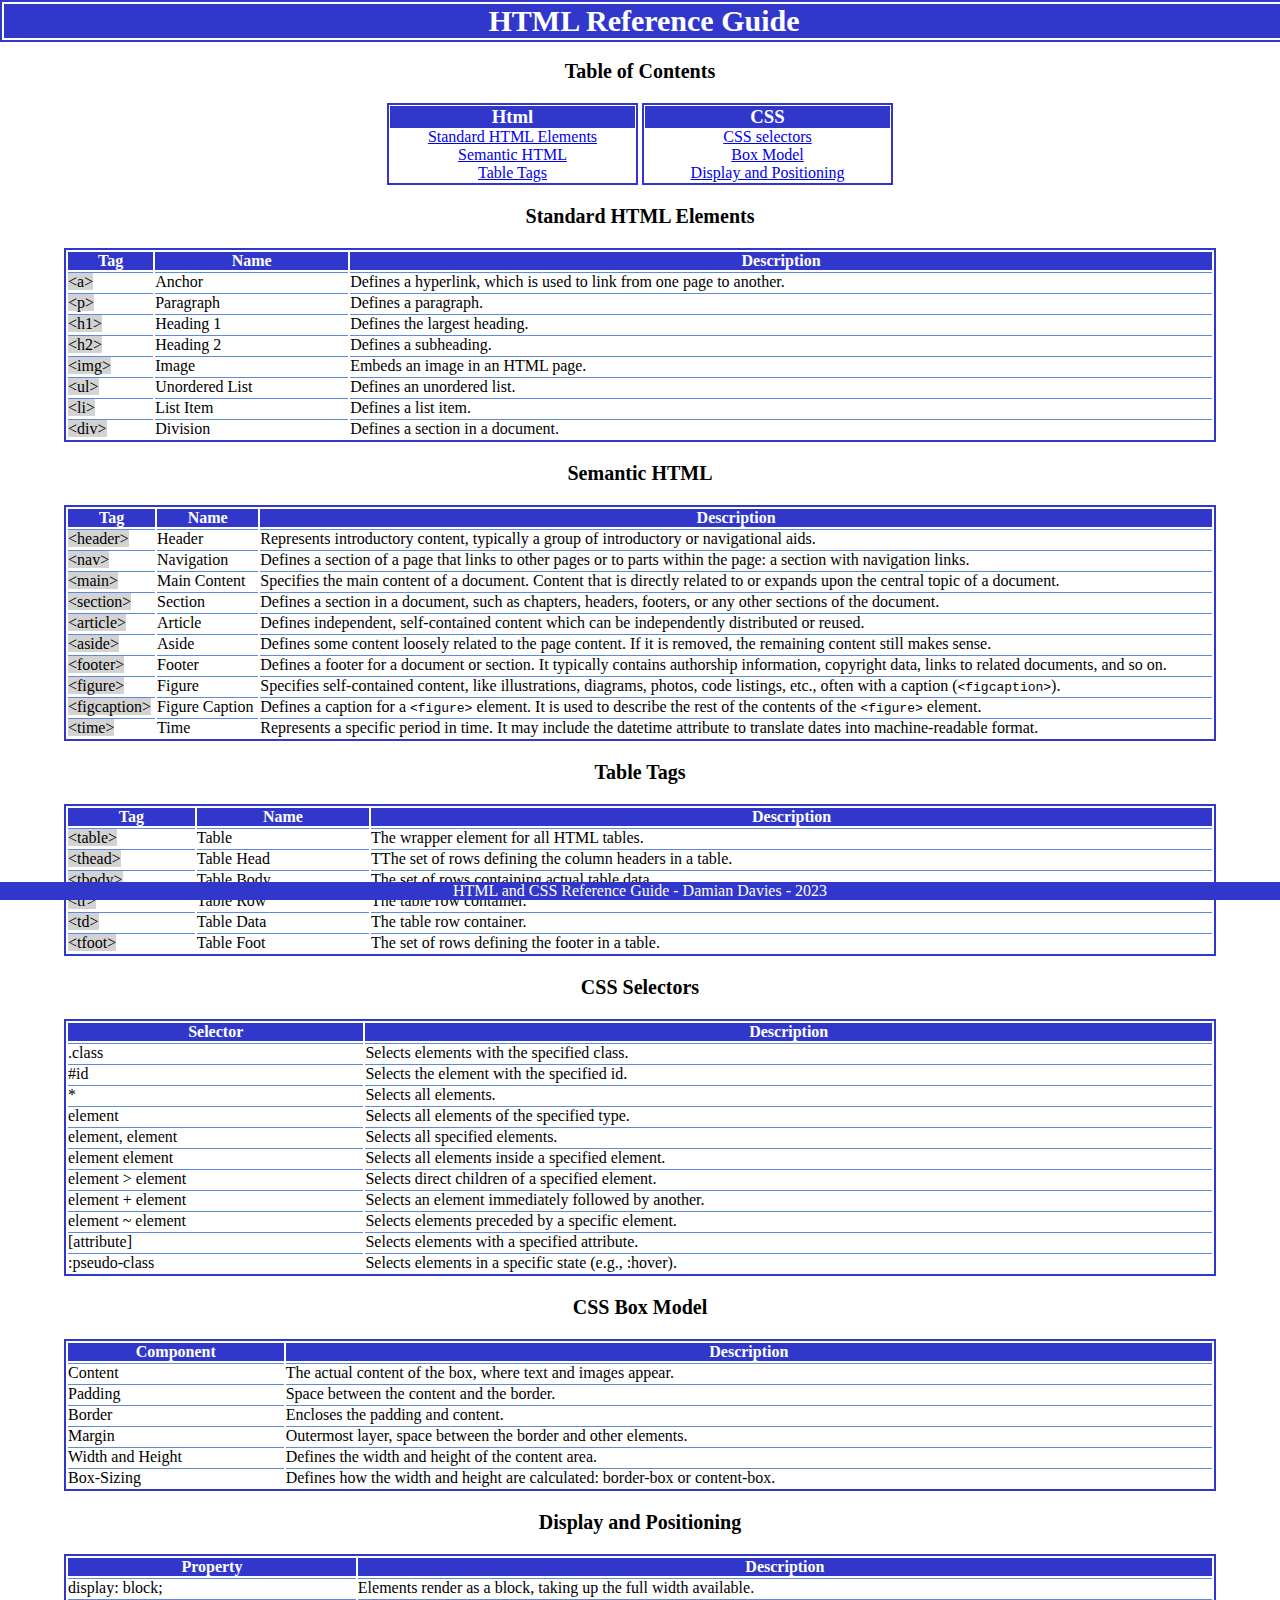
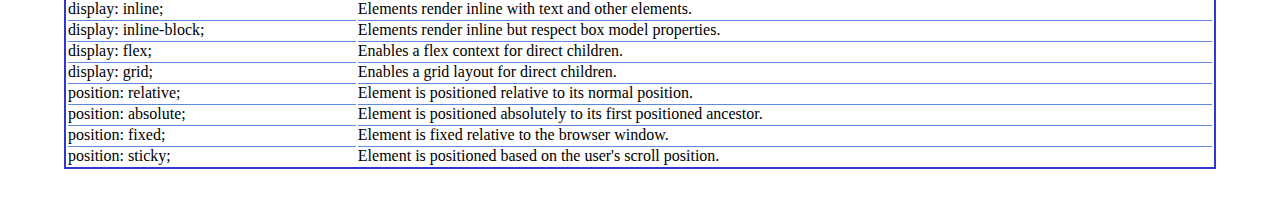
<file: index.html>
<!DOCTYPE html>
<html>

<head>
    <link rel="stylesheet" href="styles.css">
</head>

<body>

    <!--Main Heading-->
    <header>
        <h1>HTML Reference Guide</h1>
    </header>

    <!--Table of Contents-->
    <div class="toc">
        <h2>Table of Contents</h2>
        <section class="html-topics">
            <h3>Html</h3>
            <ul>
                <li><a href="#standard">Standard HTML Elements</a></li>
                <li><a href="#semantic">Semantic HTML</a></li>
                <li><a href="#table">Table Tags</a></li>
            </ul>
        </section>
        <section class="css-topics">
            <h3>CSS</h3>
            <ul>
                <li><a href="#css-selectors">CSS selectors</a></li>
                <li><a href="#css-box-model">Box Model</a></li>
                <li><a href="#css-display-positioning">Display and Positioning</a></li>
            </ul>
        </section>
    </div>

    <!--Standard HTML Elements-->

    <section id="standard">
        <h2>Standard HTML Elements</h2>
        <table>
            <thead>
                <tr>
                    <th>Tag</th>
                    <th>Name</th>
                    <th>Description</th>
                </tr>
            </thead>
            <tbody>
                <tr>
                    <td><span class="code">&lt;a&gt;</span></td>
                    <td>Anchor</td>
                    <td>Defines a hyperlink, which is used to link from one page to another.</td>
                </tr>
                <tr>
                    <td><span class="code">&lt;p&gt;</span></td>
                    <td>Paragraph</td>
                    <td>Defines a paragraph.</td>
                </tr>
                <tr>
                    <td><span class="code">&lt;h1&gt;</span></td>
                    <td>Heading 1</td>
                    <td>Defines the largest heading.</td>
                </tr>
                <tr>
                    <td><span class="code">&lt;h2&gt;</span></td>
                    <td>Heading 2</td>
                    <td>Defines a subheading.</td>
                </tr>
                <tr>
                    <td><span class="code">&lt;img&gt;</span></td>
                    <td>Image</td>
                    <td>Embeds an image in an HTML page.</td>
                </tr>
                <tr>
                    <td><span class="code">&lt;ul&gt;</span></td>
                    <td>Unordered List</td>
                    <td>Defines an unordered list.</td>
                </tr>
                <tr>
                    <td><span class="code">&lt;li&gt;</span></td>
                    <td>List Item</td>
                    <td>Defines a list item.</td>
                </tr>
                <tr>
                    <td><span class="code">&lt;div&gt;</span></td>
                    <td>Division</td>
                    <td>Defines a section in a document.</td>
                </tr>
            </tbody>
        </table>
    </section>   
    
    <!--Semantic HTML-->

    <section id="semantic">
        <h2>Semantic HTML</h2>
        <tbody>
            <table>
                <thead>
                    <tr>
                        <th>Tag</th>
                        <th>Name</th>
                        <th>Description</th>
                    </tr>
                </thead>
                <tbody>
                    <tr>
                        <td><span class="code">&lt;header&gt;</span></td>
                        <td>Header</td>
                        <td>Represents introductory content, typically a group of introductory or navigational aids.
                        </td>
                    </tr>
                    <tr>
                        <td><span class="code">&lt;nav&gt;</span></td>
                        <td>Navigation</td>
                        <td>Defines a section of a page that links to other pages or to parts within the page: a section
                            with navigation links.</td>
                    </tr>
                    <tr>
                        <td><span class="code">&lt;main&gt;</span></td>
                        <td>Main Content</td>
                        <td>Specifies the main content of a document. Content that is directly related to or expands
                            upon the central topic of a document.</td>
                    </tr>
                    <tr>
                        <td><span class="code">&lt;section&gt;</span></td>
                        <td>Section</td>
                        <td>Defines a section in a document, such as chapters, headers, footers, or any other sections
                            of the document.</td>
                    </tr>
                    <tr>
                        <td><span class="code">&lt;article&gt;</span></td>
                        <td>Article</td>
                        <td>Defines independent, self-contained content which can be independently distributed or
                            reused.</td>
                    </tr>
                    <tr>
                        <td><span class="code">&lt;aside&gt;</span></td>
                        <td>Aside</td>
                        <td>Defines some content loosely related to the page content. If it is removed, the remaining
                            content still makes sense.</td>
                    </tr>
                    <tr>
                        <td><span class="code">&lt;footer&gt;</span></td>
                        <td>Footer</td>
                        <td>Defines a footer for a document or section. It typically contains authorship information,
                            copyright data, links to related documents, and so on.</td>
                    </tr>
                    <tr>
                        <td><span class="code">&lt;figure&gt;</span></td>
                        <td>Figure</td>
                        <td>Specifies self-contained content, like illustrations, diagrams, photos, code listings, etc.,
                            often with a caption (<code>&lt;figcaption&gt;</code>).</td>
                    </tr>
                    <tr>
                        <td><span class="code">&lt;figcaption&gt;</span></td>
                        <td>Figure Caption</td>
                        <td>Defines a caption for a <code>&lt;figure&gt;</code> element. It is used to describe the rest
                            of the contents of the <code>&lt;figure&gt;</code> element.</td>
                    </tr>
                    <tr>
                        <td><span class="code">&lt;time&gt;</span></td>
                        <td>Time</td>
                        <td>Represents a specific period in time. It may include the datetime attribute to translate
                            dates into machine-readable format.</td>
                    </tr>
                </tbody>
            </table>
    </section>

    <!-- Table Tags-->

    <section id="table">
        <h2>Table Tags</h2>
        <table>
            <thead>
                <tr>
                    <th>Tag</th>
                    <th>Name</th>
                    <th>Description</th>
                </tr>
            </thead>
            <tbody>
                <tr>
                    <td>
                        <span class="code">&lt;table&gt;</span>
                    </td>
                    <td>Table</td>
                    <td>The wrapper element for all HTML tables.</td>
                </tr>
                <tr>
                    <td>
                        <span class="code">&lt;thead&gt;</span>
                    </td>
                    <td>Table Head</td>
                    <td>TThe set of rows defining the column headers in a table.</td>
                </tr>
                <tr>
                    <td><span class="code">&lt;tbody&gt;</span></td>
                    <td>Table Body</td>
                    <td>The set of rows containing actual table data.</td>
                </tr>
                <tr>
                    <td><span class="code">&lt;tr&gt;</span></td>
                    <td>Table Row</td>
                    <td>The table row container.</td>
                </tr>
                <tr>
                    <td><span class="code">&lt;td&gt;</span></td>
                    <td>Table Data</td>
                    <td>The table row container.</td>
                </tr>
                <tr>
                    <td><span class="code">&lt;tfoot&gt;</span></td>
                    <td>Table Foot</td>
                    <td>The set of rows defining the footer in a table.</td>
                </tr>
            </tbody>
        </table>
    </section>

    <!-- CSS Selectors Table-->

    <section id="css-selectors">
        <h2>CSS Selectors</h2>
        <table>
            <thead>
                <tr>
                    <th>Selector</th>
                    <th>Description</th>
                </tr>
            </thead>
            <tbody>
                <tr>
                    <td>.class</td>
                    <td>Selects elements with the specified class.</td>
                </tr>
                <tr>
                    <td>#id</td>
                    <td>Selects the element with the specified id.</td>
                </tr>
                <tr>
                    <td>*</td>
                    <td>Selects all elements.</td>
                </tr>
                <tr>
                    <td>element</td>
                    <td>Selects all elements of the specified type.</td>
                </tr>
                <tr>
                    <td>element, element</td>
                    <td>Selects all specified elements.</td>
                </tr>
                <tr>
                    <td>element element</td>
                    <td>Selects all elements inside a specified element.</td>
                </tr>
                <tr>
                    <td>element > element</td>
                    <td>Selects direct children of a specified element.</td>
                </tr>
                <tr>
                    <td>element + element</td>
                    <td>Selects an element immediately followed by another.</td>
                </tr>
                <tr>
                    <td>element ~ element</td>
                    <td>Selects elements preceded by a specific element.</td>
                </tr>
                <tr>
                    <td>[attribute]</td>
                    <td>Selects elements with a specified attribute.</td>
                </tr>
                <tr>
                    <td>:pseudo-class</td>
                    <td>Selects elements in a specific state (e.g., :hover).</td>
                </tr>
            </tbody>
        </table>
    </section>
    

    <!-- Box Model Table-->

    <section id="css-box-model">
        <h2>CSS Box Model</h2>
        <table>
            <thead>
                <tr>
                    <th>Component</th>
                    <th>Description</th>
                </tr>
            </thead>
            <tbody>
                <tr>
                    <td>Content</td>
                    <td>The actual content of the box, where text and images appear.</td>
                </tr>
                <tr>
                    <td>Padding</td>
                    <td>Space between the content and the border.</td>
                </tr>
                <tr>
                    <td>Border</td>
                    <td>Encloses the padding and content.</td>
                </tr>
                <tr>
                    <td>Margin</td>
                    <td>Outermost layer, space between the border and other elements.</td>
                </tr>
                <tr>
                    <td>Width and Height</td>
                    <td>Defines the width and height of the content area.</td>
                </tr>
                <tr>
                    <td>Box-Sizing</td>
                    <td>Defines how the width and height are calculated: border-box or content-box.</td>
                </tr>
            </tbody>
        </table>
    </section>
    

    <!-- Display and Positioning-->

    <section id="css-display-positioning">
        <h2>Display and Positioning</h2>
        <table>
            <thead>
                <tr>
                    <th>Property</th>
                    <th>Description</th>
                </tr>
            </thead>
            <tbody>
                <tr>
                    <td>display: block;</td>
                    <td>Elements render as a block, taking up the full width available.</td>
                </tr>
                <tr>
                    <td>display: inline;</td>
                    <td>Elements render inline with text and other elements.</td>
                </tr>
                <tr>
                    <td>display: inline-block;</td>
                    <td>Elements render inline but respect box model properties.</td>
                </tr>
                <tr>
                    <td>display: flex;</td>
                    <td>Enables a flex context for direct children.</td>
                </tr>
                <tr>
                    <td>display: grid;</td>
                    <td>Enables a grid layout for direct children.</td>
                </tr>
                <tr>
                    <td>position: relative;</td>
                    <td>Element is positioned relative to its normal position.</td>
                </tr>
                <tr>
                    <td>position: absolute;</td>
                    <td>Element is positioned absolutely to its first positioned ancestor.</td>
                </tr>
                <tr>
                    <td>position: fixed;</td>
                    <td>Element is fixed relative to the browser window.</td>
                </tr>
                <tr>
                    <td>position: sticky;</td>
                    <td>Element is positioned based on the user's scroll position.</td>
                </tr>
            </tbody>
        </table>
    </section>
    <section>


    </section>
    <!--footer-->

    <footer>
        <p>HTML and CSS Reference Guide - Damian Davies - 2023</p>
    </footer>
    
</body>

</html>
</file>
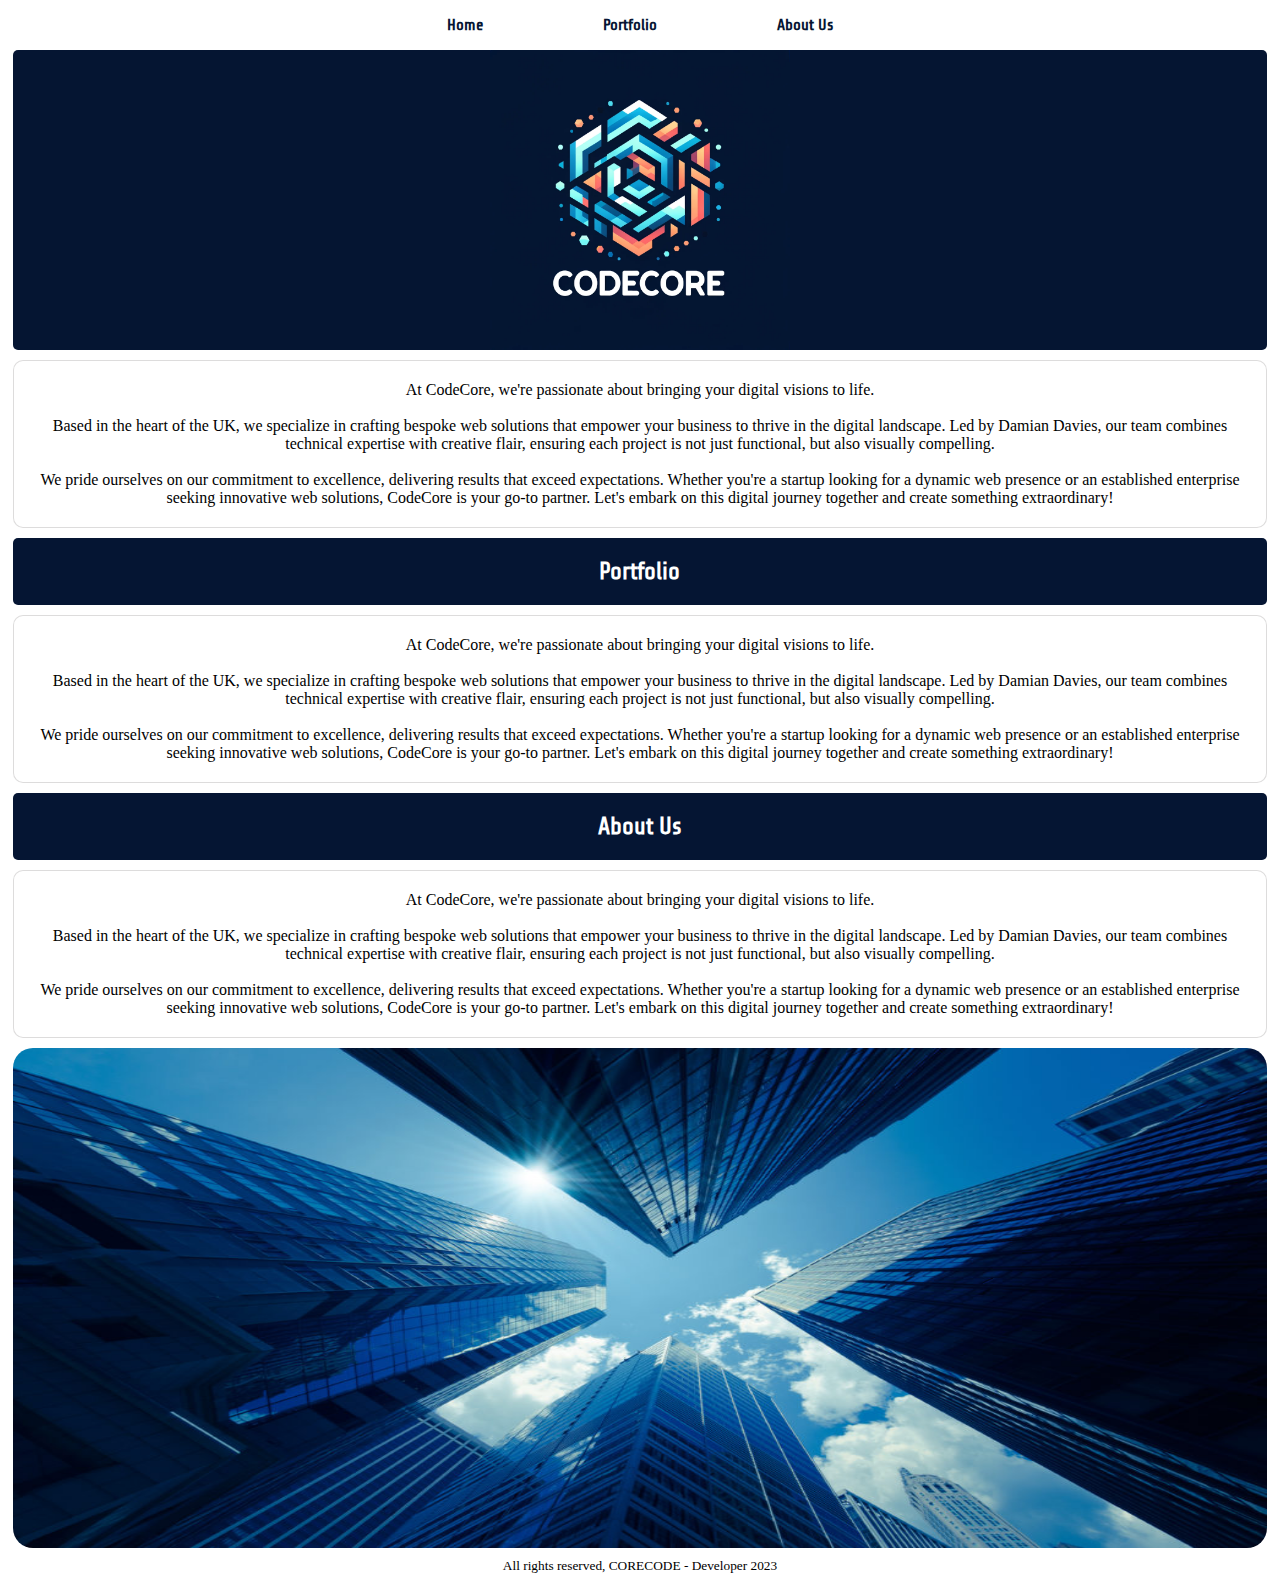
<file: code-playground/index.html>
<!DOCTYPE html>
<html lang="en">
<head>
    <meta charset="UTF-8">
    <meta name="viewport" content="width=device-width, initial-scale=1.0">
    <title>Code-Playground</title>
    <link rel="stylesheet" href="./style.css">
    <link href="https://fonts.googleapis.com/css2?family=Abril+Fatface&family=Merriweather:ital@0;1&family=Share+Tech&family=Space+Mono&family=Unbounded:wght@300&family=Work+Sans:wght@400;500;800&display=swap" rel="stylesheet">
</head>
<body>

    <!--fixed header bar-->

    <nav class="nav-fixed">
        <a  href="index.html">Home</h1></a>
        <a  href="index.html">Portfolio</h1></a>
        <a  href="index.html">About Us</h1></a>
    </nav>

    <!--banner image and button-->

    <div class="banner"></div>

    <!--content-->

    <div class="content-container">
        <p>At CodeCore, we're passionate about bringing your digital visions to life.<br><br>Based in the heart of the UK, we specialize in crafting bespoke web solutions that empower your business to thrive in the digital landscape.
            Led by Damian Davies, our team combines technical expertise with creative flair, ensuring each project is not just functional, but also visually compelling.<br><br>We pride ourselves on our commitment to excellence, delivering results that exceed expectations.
            Whether you're a startup looking for a dynamic web presence or an established enterprise seeking innovative web solutions, CodeCore is your go-to partner. Let's embark on this digital journey together and create something extraordinary!</p>
    </div>
    <div class="content-container">
        <h2 class="h2-blue">Portfolio</h2>
        <p class="blue">At CodeCore, we're passionate about bringing your digital visions to life.<br><br>Based in the heart of the UK, we specialize in crafting bespoke web solutions that empower your business to thrive in the digital landscape.
            Led by Damian Davies, our team combines technical expertise with creative flair, ensuring each project is not just functional, but also visually compelling.<br><br>We pride ourselves on our commitment to excellence, delivering results that exceed expectations.
            Whether you're a startup looking for a dynamic web presence or an established enterprise seeking innovative web solutions, CodeCore is your go-to partner. Let's embark on this digital journey together and create something extraordinary!</p>
    </div>
    <div class="content-container">
        <h2 class="h2-blue">About Us</h2>
        <p>At CodeCore, we're passionate about bringing your digital visions to life.<br><br>Based in the heart of the UK, we specialize in crafting bespoke web solutions that empower your business to thrive in the digital landscape.
            Led by Damian Davies, our team combines technical expertise with creative flair, ensuring each project is not just functional, but also visually compelling.<br><br>We pride ourselves on our commitment to excellence, delivering results that exceed expectations.
            Whether you're a startup looking for a dynamic web presence or an established enterprise seeking innovative web solutions, CodeCore is your go-to partner. Let's embark on this digital journey together and create something extraordinary!</p>
        <img class="city" src="city.jpeg" alt="Office Blocks">
    </div>
    <footer>
        <small>All rights reserved, CORECODE - Developer 2023</small>
    </footer>
</body>
</html>
</file>
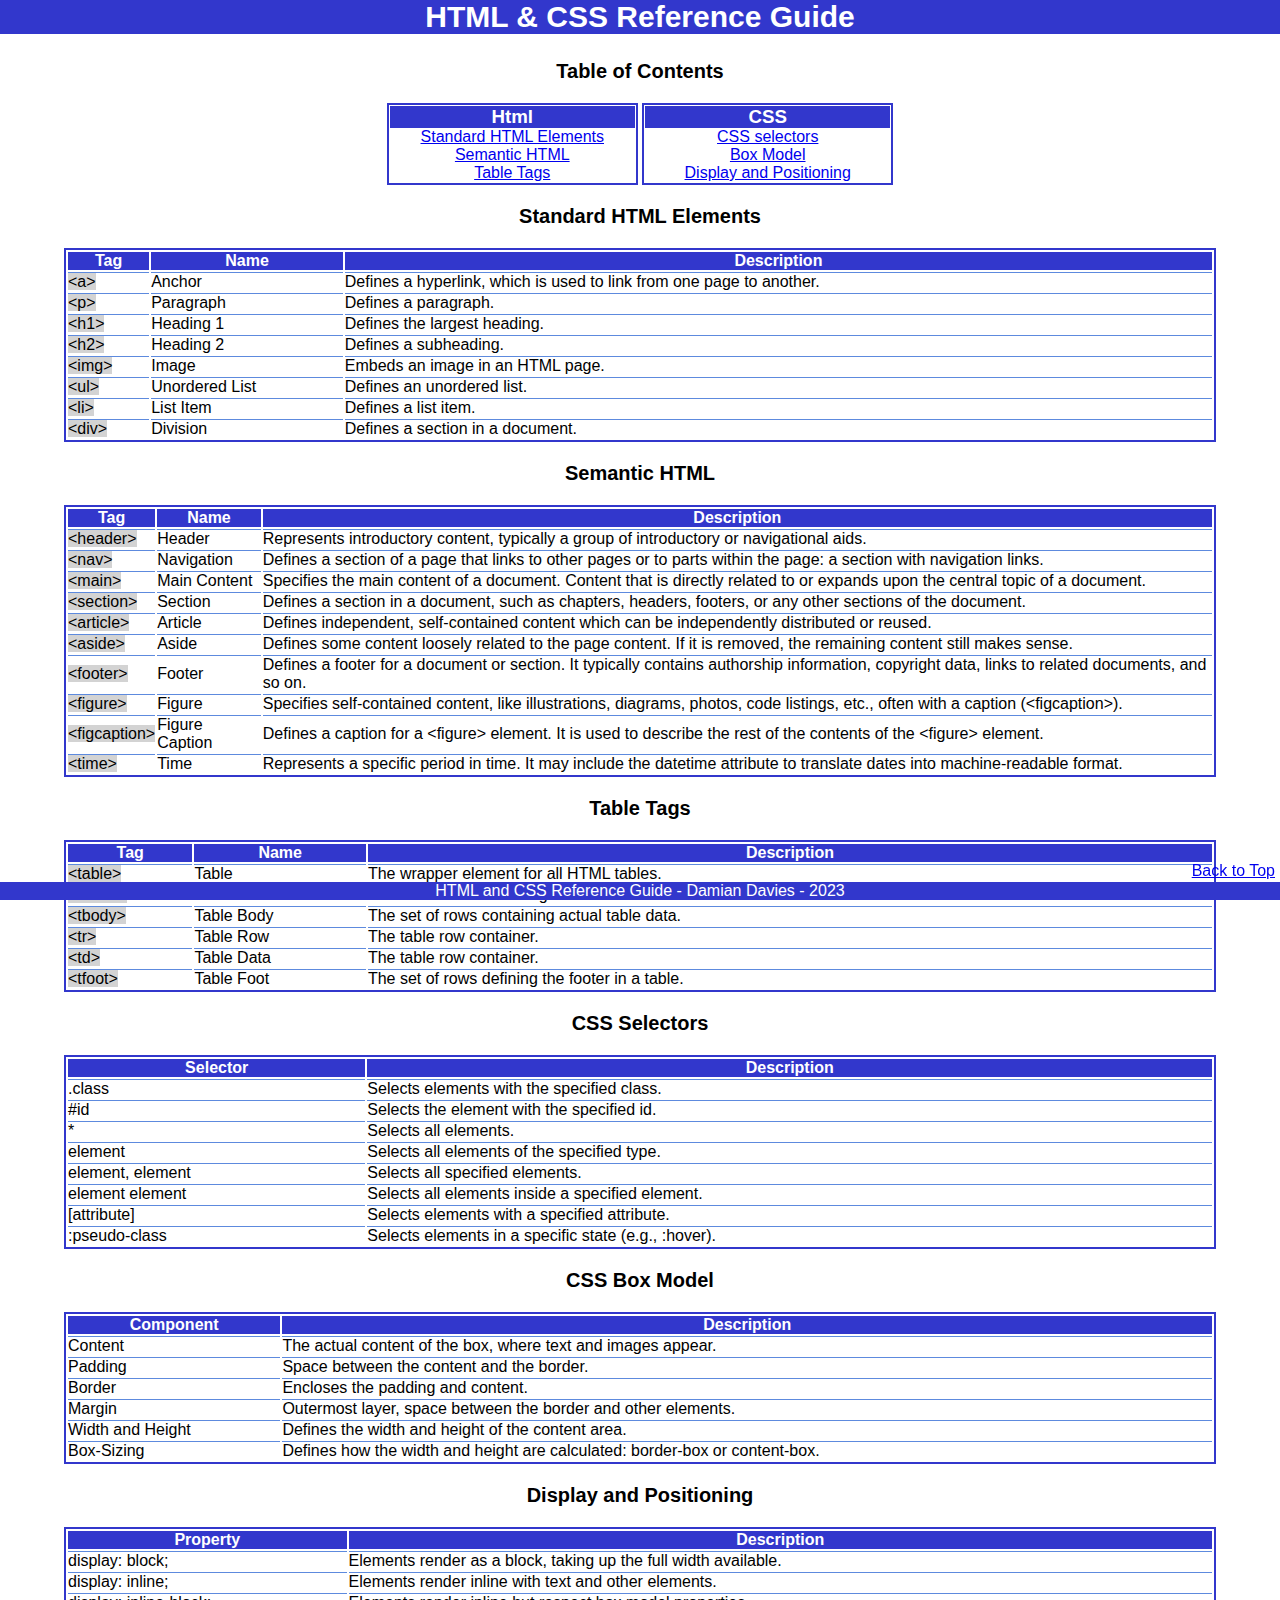
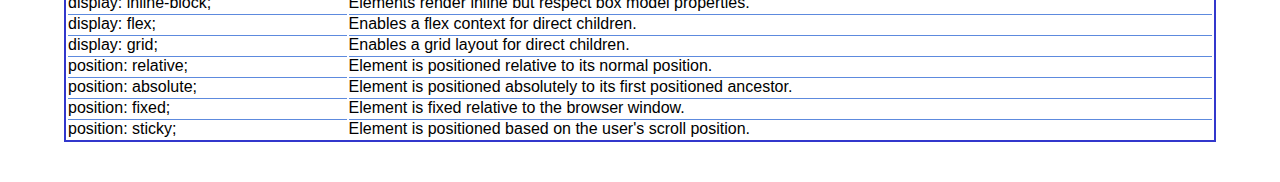
<file: Reference/index.html>
<!DOCTYPE html>
<html>

<head>
    <title>HTML & CSS Reference Guide</title>
    <link rel="stylesheet" href="styles.css">
</head>

<body>

    <!--Main Heading-->
    <header>
        <h1>HTML & CSS Reference Guide</h1>
    </header>

    <!--Table of Contents-->
    <div class="toc" id="top">
        <h2>Table of Contents</h2>
        <div class="html-topics">
            <h3>Html</h3>
            <ul>
                <li><a href="#standard">Standard HTML Elements</a></li>
                <li><a href="#semantic">Semantic HTML</a></li>
                <li><a href="#table">Table Tags</a></li>
            </ul>
        </div>
        <section class="css-topics">
            <h3>CSS</h3>
            <ul>
                <li><a href="#css-selectors">CSS selectors</a></li>
                <li><a href="#css-box-model">Box Model</a></li>
                <li><a href="#css-display-positioning">Display and Positioning</a></li>
            </ul>
        </div>
    </div>

    <!--Standard HTML Elements-->

    <section id="standard">
        <h2>Standard HTML Elements</h2>
        <table>
            <thead>
                <tr>
                    <th>Tag</th>
                    <th>Name</th>
                    <th>Description</th>
                </tr>
            </thead>
            <tbody>
                <tr>
                    <td><span class="code">&lt;a&gt;</span></td>
                    <td>Anchor</td>
                    <td>Defines a hyperlink, which is used to link from one page to another.</td>
                </tr>
                <tr>
                    <td><span class="code">&lt;p&gt;</span></td>
                    <td>Paragraph</td>
                    <td>Defines a paragraph.</td>
                </tr>
                <tr>
                    <td><span class="code">&lt;h1&gt;</span></td>
                    <td>Heading 1</td>
                    <td>Defines the largest heading.</td>
                </tr>
                <tr>
                    <td><span class="code">&lt;h2&gt;</span></td>
                    <td>Heading 2</td>
                    <td>Defines a subheading.</td>
                </tr>
                <tr>
                    <td><span class="code">&lt;img&gt;</span></td>
                    <td>Image</td>
                    <td>Embeds an image in an HTML page.</td>
                </tr>
                <tr>
                    <td><span class="code">&lt;ul&gt;</span></td>
                    <td>Unordered List</td>
                    <td>Defines an unordered list.</td>
                </tr>
                <tr>
                    <td><span class="code">&lt;li&gt;</span></td>
                    <td>List Item</td>
                    <td>Defines a list item.</td>
                </tr>
                <tr>
                    <td><span class="code">&lt;div&gt;</span></td>
                    <td>Division</td>
                    <td>Defines a section in a document.</td>
                </tr>
            </tbody>
        </table>
    </section>   
    
    <!--Semantic HTML-->

    <section id="semantic">
        <h2>Semantic HTML</h2>
        <tbody>
            <table>
                <thead>
                    <tr>
                        <th>Tag</th>
                        <th>Name</th>
                        <th>Description</th>
                    </tr>
                </thead>
                <tbody>
                    <tr>
                        <td><span class="code">&lt;header&gt;</span></td>
                        <td>Header</td>
                        <td>Represents introductory content, typically a group of introductory or navigational aids.
                        </td>
                    </tr>
                    <tr>
                        <td><span class="code">&lt;nav&gt;</span></td>
                        <td>Navigation</td>
                        <td>Defines a section of a page that links to other pages or to parts within the page: a section
                            with navigation links.</td>
                    </tr>
                    <tr>
                        <td><span class="code">&lt;main&gt;</span></td>
                        <td>Main Content</td>
                        <td>Specifies the main content of a document. Content that is directly related to or expands
                            upon the central topic of a document.</td>
                    </tr>
                    <tr>
                        <td><span class="code">&lt;section&gt;</span></td>
                        <td>Section</td>
                        <td>Defines a section in a document, such as chapters, headers, footers, or any other sections
                            of the document.</td>
                    </tr>
                    <tr>
                        <td><span class="code">&lt;article&gt;</span></td>
                        <td>Article</td>
                        <td>Defines independent, self-contained content which can be independently distributed or
                            reused.</td>
                    </tr>
                    <tr>
                        <td><span class="code">&lt;aside&gt;</span></td>
                        <td>Aside</td>
                        <td>Defines some content loosely related to the page content. If it is removed, the remaining
                            content still makes sense.</td>
                    </tr>
                    <tr>
                        <td><span class="code">&lt;footer&gt;</span></td>
                        <td>Footer</td>
                        <td>Defines a footer for a document or section. It typically contains authorship information,
                            copyright data, links to related documents, and so on.</td>
                    </tr>
                    <tr>
                        <td><span class="code">&lt;figure&gt;</span></td>
                        <td>Figure</td>
                        <td>Specifies self-contained content, like illustrations, diagrams, photos, code listings, etc.,
                            often with a caption (<code>&lt;figcaption&gt;</code>).</td>
                    </tr>
                    <tr>
                        <td><span class="code">&lt;figcaption&gt;</span></td>
                        <td>Figure Caption</td>
                        <td>Defines a caption for a <code>&lt;figure&gt;</code> element. It is used to describe the rest
                            of the contents of the <code>&lt;figure&gt;</code> element.</td>
                    </tr>
                    <tr>
                        <td><span class="code">&lt;time&gt;</span></td>
                        <td>Time</td>
                        <td>Represents a specific period in time. It may include the datetime attribute to translate
                            dates into machine-readable format.</td>
                    </tr>
                </tbody>
            </table>
    </section>

    <!-- Table Tags-->

    <section id="table">
        <h2>Table Tags</h2>
        <table>
            <thead>
                <tr>
                    <th>Tag</th>
                    <th>Name</th>
                    <th>Description</th>
                </tr>
            </thead>
            <tbody>
                <tr>
                    <td>
                        <span class="code">&lt;table&gt;</span>
                    </td>
                    <td>Table</td>
                    <td>The wrapper element for all HTML tables.</td>
                </tr>
                <tr>
                    <td>
                        <span class="code">&lt;thead&gt;</span>
                    </td>
                    <td>Table Head</td>
                    <td>TThe set of rows defining the column headers in a table.</td>
                </tr>
                <tr>
                    <td><span class="code">&lt;tbody&gt;</span></td>
                    <td>Table Body</td>
                    <td>The set of rows containing actual table data.</td>
                </tr>
                <tr>
                    <td><span class="code">&lt;tr&gt;</span></td>
                    <td>Table Row</td>
                    <td>The table row container.</td>
                </tr>
                <tr>
                    <td><span class="code">&lt;td&gt;</span></td>
                    <td>Table Data</td>
                    <td>The table row container.</td>
                </tr>
                <tr>
                    <td><span class="code">&lt;tfoot&gt;</span></td>
                    <td>Table Foot</td>
                    <td>The set of rows defining the footer in a table.</td>
                </tr>
            </tbody>
        </table>
    </section>

    <!-- CSS Selectors Table-->

    <section id="css-selectors">
        <h2>CSS Selectors</h2>
        <table>
            <thead>
                <tr>
                    <th>Selector</th>
                    <th>Description</th>
                </tr>
            </thead>
            <tbody>
                <tr>
                    <td>.class</td>
                    <td>Selects elements with the specified class.</td>
                </tr>
                <tr>
                    <td>#id</td>
                    <td>Selects the element with the specified id.</td>
                </tr>
                <tr>
                    <td>*</td>
                    <td>Selects all elements.</td>
                </tr>
                <tr>
                    <td>element</td>
                    <td>Selects all elements of the specified type.</td>
                </tr>
                <tr>
                    <td>element, element</td>
                    <td>Selects all specified elements.</td>
                </tr>
                <tr>
                    <td>element element</td>
                    <td>Selects all elements inside a specified element.</td>
                </tr>
                <tr>
                    <td>[attribute]</td>
                    <td>Selects elements with a specified attribute.</td>
                </tr>
                <tr>
                    <td>:pseudo-class</td>
                    <td>Selects elements in a specific state (e.g., :hover).</td>
                </tr>
            </tbody>
        </table>
    </section>
    

    <!-- Box Model Table-->

    <section id="css-box-model">
        <h2>CSS Box Model</h2>
        <table>
            <thead>
                <tr>
                    <th>Component</th>
                    <th>Description</th>
                </tr>
            </thead>
            <tbody>
                <tr>
                    <td>Content</td>
                    <td>The actual content of the box, where text and images appear.</td>
                </tr>
                <tr>
                    <td>Padding</td>
                    <td>Space between the content and the border.</td>
                </tr>
                <tr>
                    <td>Border</td>
                    <td>Encloses the padding and content.</td>
                </tr>
                <tr>
                    <td>Margin</td>
                    <td>Outermost layer, space between the border and other elements.</td>
                </tr>
                <tr>
                    <td>Width and Height</td>
                    <td>Defines the width and height of the content area.</td>
                </tr>
                <tr>
                    <td>Box-Sizing</td>
                    <td>Defines how the width and height are calculated: border-box or content-box.</td>
                </tr>
            </tbody>
        </table>
    </section>
    

    <!-- Display and Positioning-->

    <section id="css-display-positioning">
        <h2>Display and Positioning</h2>
        <table>
            <thead>
                <tr>
                    <th>Property</th>
                    <th>Description</th>
                </tr>
            </thead>
            <tbody>
                <tr>
                    <td>display: block;</td>
                    <td>Elements render as a block, taking up the full width available.</td>
                </tr>
                <tr>
                    <td>display: inline;</td>
                    <td>Elements render inline with text and other elements.</td>
                </tr>
                <tr>
                    <td>display: inline-block;</td>
                    <td>Elements render inline but respect box model properties.</td>
                </tr>
                <tr>
                    <td>display: flex;</td>
                    <td>Enables a flex context for direct children.</td>
                </tr>
                <tr>
                    <td>display: grid;</td>
                    <td>Enables a grid layout for direct children.</td>
                </tr>
                <tr>
                    <td>position: relative;</td>
                    <td>Element is positioned relative to its normal position.</td>
                </tr>
                <tr>
                    <td>position: absolute;</td>
                    <td>Element is positioned absolutely to its first positioned ancestor.</td>
                </tr>
                <tr>
                    <td>position: fixed;</td>
                    <td>Element is fixed relative to the browser window.</td>
                </tr>
                <tr>
                    <td>position: sticky;</td>
                    <td>Element is positioned based on the user's scroll position.</td>
                </tr>
            </tbody>
        </table>
    </section>
    <section>


    </section>

    <div class="back-to-top">
        <a href="#top">Back to Top</a>
    </div>

    <!--footer-->

    <footer>
        <p>HTML and CSS Reference Guide - Damian Davies - 2023</p>
    </footer>
    
</body>

</html>
</file>
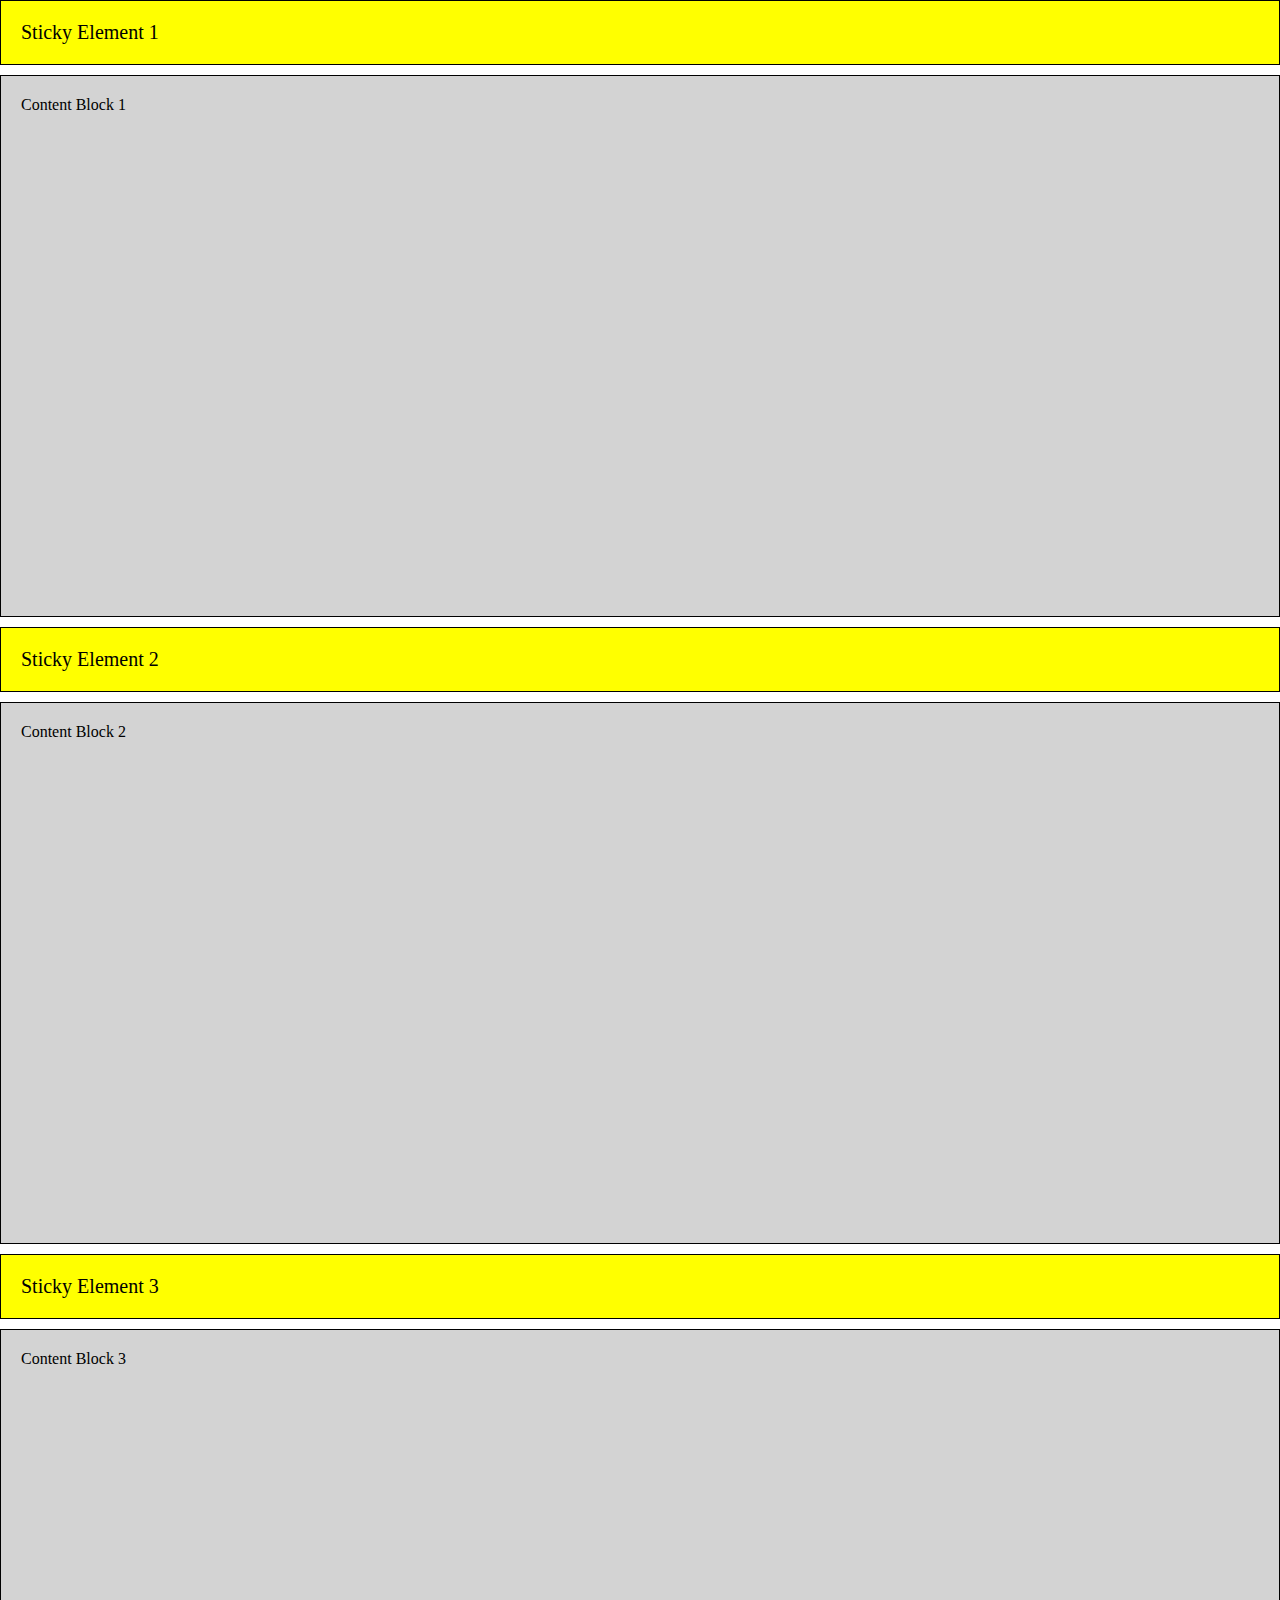
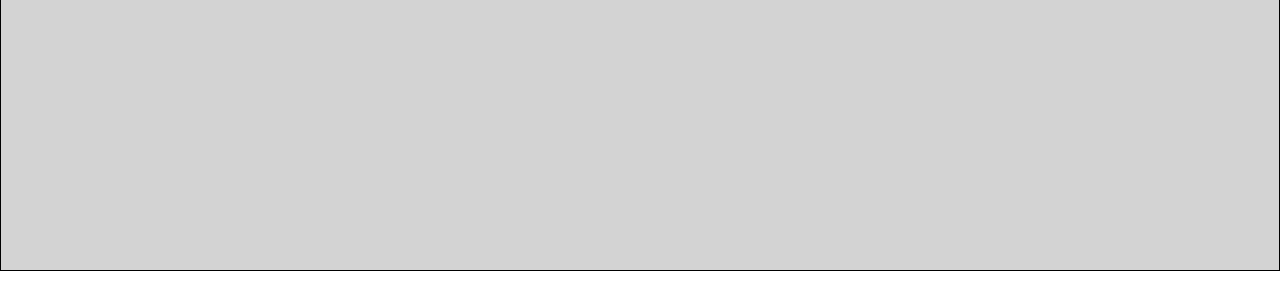
<file: Sticky Example/index.html>
<!DOCTYPE html>
<html>
<head>
    <link rel="stylesheet" type="text/css" href="styles.css">
</head>
<body>
    <div class="container">
        <div class="sticky-element">Sticky Element 1</div>
        <div class="content">Content Block 1</div>
        <div class="sticky-element">Sticky Element 2</div>
        <div class="content">Content Block 2</div>
        <div class="sticky-element">Sticky Element 3</div>
        <div class="content">Content Block 3</div>
    </div>
</body>
</html>
</file>
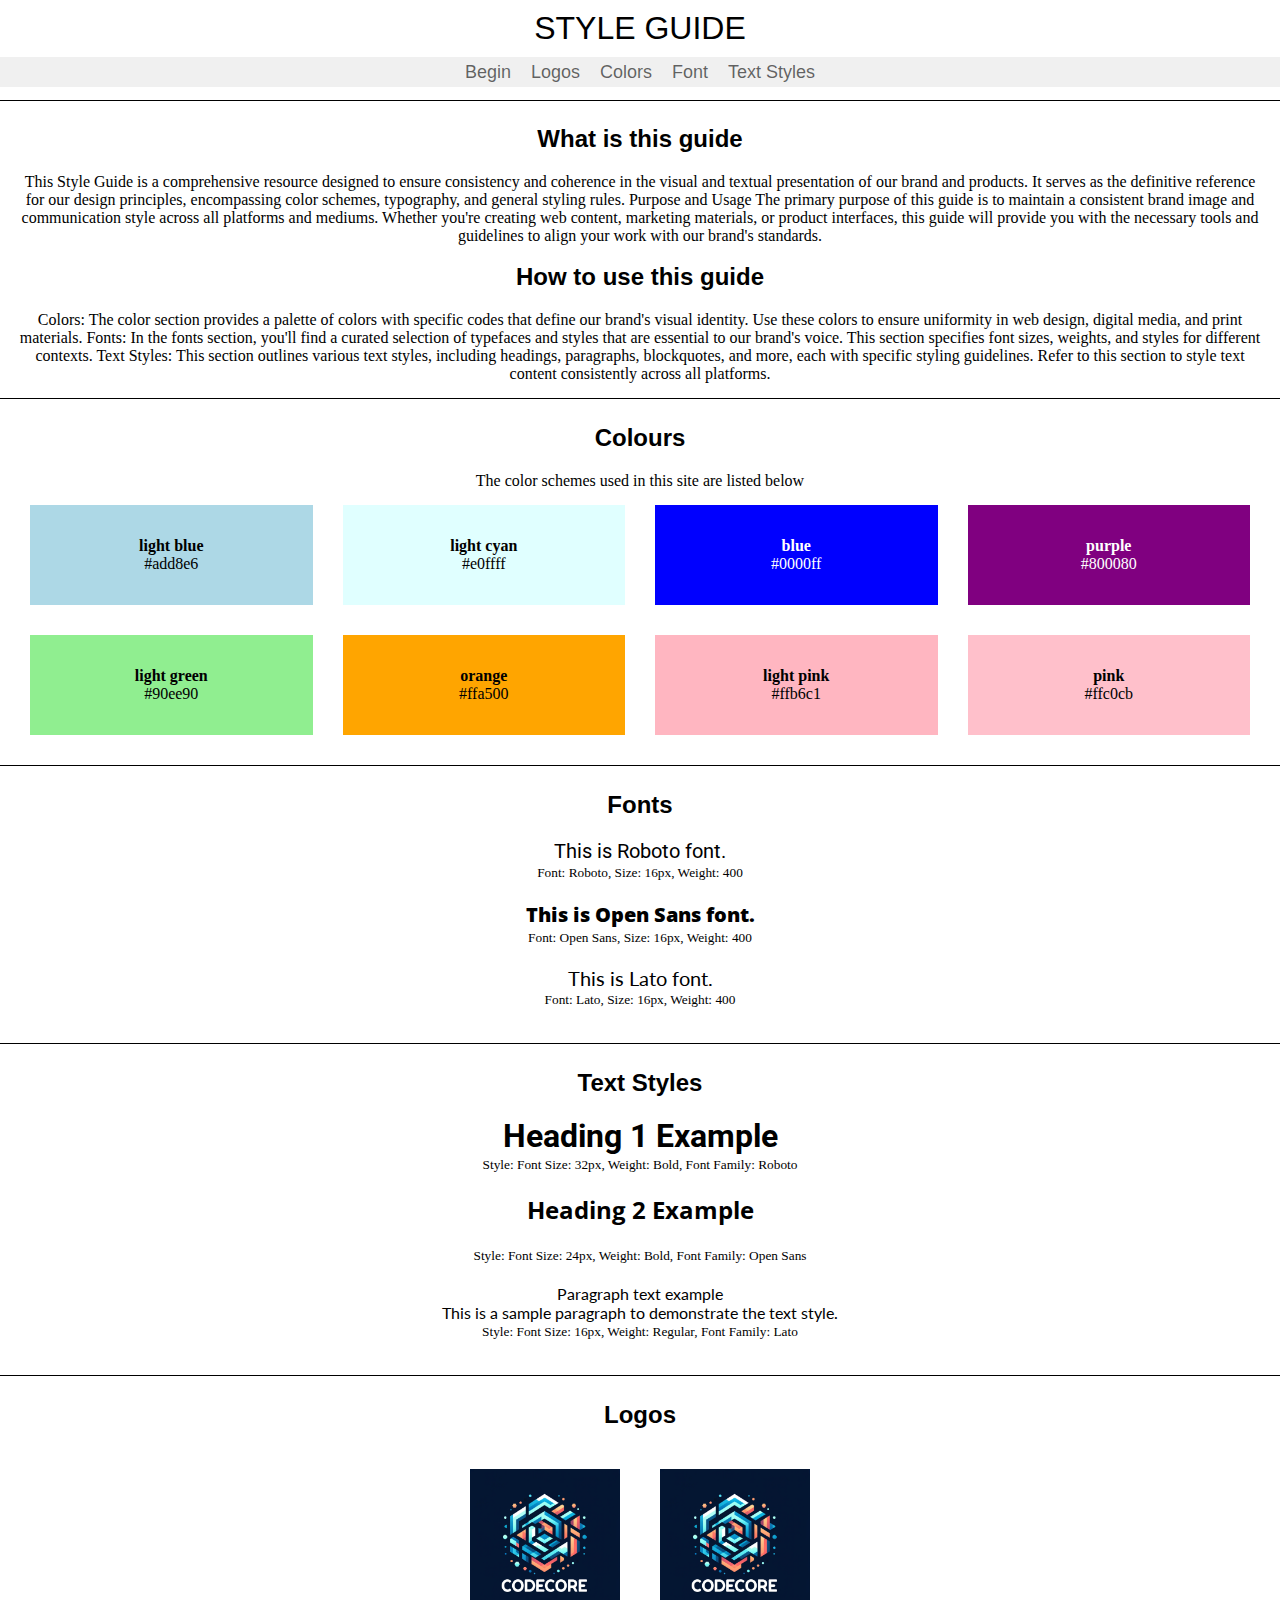
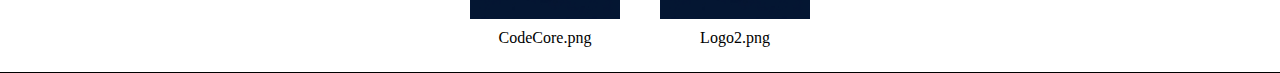
<file: Web-design-system/index.html>
<!DOCTYPE html>
<html lang="en">
    <head>
        <meta charset="UTF-8">
        <meta name="viewport" content="width=device-width, initial-scale=1.0">
        <title>Style Guide</title>
        <link href="style.css" rel="stylesheet">
        <link href="https://fonts.googleapis.com/css2?family=Roboto:wght@400;700&family=Open+Sans:wght@400;700&family=Lato:wght@400;700&display=swap" rel="stylesheet">
    </head>
    <body>

        <!--Header and Nav-->
        <header>
            <h1>STYLE GUIDE</h1>
            <nav>
                <a href="#how-to">Begin</a>
                <a href="#logo-section">Logos</a>
                <a href="#color-section">Colors</a>
                <a href="#font-section">Font</a>
                <a href="#style-section">Text Styles</a>
            </nav>
        </header>

        <main>
        <!--Intro-->

        <div class="container" id="how-to">

            <div class="welcome-container">
                <h2>What is this guide</h2>
                <p>This Style Guide is a comprehensive resource designed to ensure consistency and coherence in the visual and textual presentation of our brand and products. It serves as the definitive reference for our design principles, encompassing color schemes, typography, and general styling rules.
                    Purpose and Usage
                    The primary purpose of this guide is to maintain a consistent brand image and communication style across all platforms and mediums. Whether you're creating web content, marketing materials, or product interfaces, this guide will provide you with the necessary tools and guidelines to align your work with our brand's standards.</p><br>
                <h2>How to use this guide</h2>
                    <p>
                    Colors: The color section provides a palette of colors with specific codes that define our brand's visual identity. Use these colors to ensure uniformity in web design, digital media, and print materials.
                    Fonts: In the fonts section, you'll find a curated selection of typefaces and styles that are essential to our brand's voice. This section specifies font sizes, weights, and styles for different contexts.
                    Text Styles: This section outlines various text styles, including headings, paragraphs, blockquotes, and more, each with specific styling guidelines. Refer to this section to style text content consistently across all platforms.</p>
                </div>
        </div>

        <!--Colors-->
            <div class="container" id="color-section">
                <h2>Colours</h2>
                <p>The color schemes used in this site are listed below</p>
                <div class="color-container">
                    <div class="color-box light-blue"><p><strong>light blue</strong><br>#add8e6</p></div>
                    <div class="color-box light-cyan"><p><strong>light cyan</strong><br>#e0ffff</p></div>
                    <div class="color-box blue"><p><strong>blue</strong><br>#0000ff</p></div>
                    <div class="color-box purple"><p><strong>purple</strong><br>#800080</p></div>
                </div>
                <div class="color-container">
                    <div class="color-box light-green"><p><strong>light green</strong><br>#90ee90</p></div>
                    <div class="color-box orange"><p><strong>orange</strong><br>#ffa500</p></div>
                    <div class="color-box light-pink"><p><strong>light pink</strong><br>#ffb6c1</p></div>
                    <div class="color-box pink"><p><strong>pink</strong><br>#ffc0cb</p></div>
                </div>
            </div>
    
        <!--Fonts-->

            <div class="container" id="font-section">
                <h2>Fonts</h2>
                <div class="font-container">
                    <div class="font-example">
                        <p class="font-roboto">This is Roboto font.</p>
                        <small>Font: Roboto, Size: 16px, Weight: 400</small>
                    </div>
                    <div class="font-example">
                        <p class="font-open-sans">This is Open Sans font.</p>
                        <small>Font: Open Sans, Size: 16px, Weight: 400</small>
                    </div>
                    <div class="font-example">
                        <p class="font-lato">This is Lato font.</p>
                        <small>Font: Lato, Size: 16px, Weight: 400</small>
                    </div>
                </div>
            </div>

        <!--Text Styles-->

            <div class="container" id="style-section">
                <h2>Text Styles</h2>
                <div class="style-container"></div>
                    <div class="text-style-example">
                        <h1 class="example-h1">Heading 1 Example</h1>
                        <small>Style: Font Size: 32px, Weight: Bold, Font Family: Roboto</small>
                    </div>
                    <div class="text-style-example">
                        <h2 class="example-h2">Heading 2 Example</h2>
                        <small>Style: Font Size: 24px, Weight: Bold, Font Family: Open Sans</small>
                    </div>
                    <div class="text-style-example">
                        <p class="example-p">Paragraph text example<br> This is a sample paragraph to demonstrate the text style.</p>
                        <small>Style: Font Size: 16px, Weight: Regular, Font Family: Lato</small>
                    </div>
            </div>

        <!--Logo-->
            <div class="container" id="logo-section">
                <h2>Logos</h2>
                <div class="logo-row">
                    <div class="logo-container">
                        <img src="./codecore.png" alt="logo1">
                        <p>CodeCore.png</p>
                    </div>
                    <div class="logo-container">
                        <img src="./codecore.png" alt="logo2">
                        <p>Logo2.png</p>
                    </div>
                </div>
            </div>
        </main>      
    </body>
</html>
</file>
<file: styles.css>
* {
    margin: 0px;
    padding: 0px;
}

header {
    position: fixed;
    top: 0;
    border: 2px solid rgb(50, 55, 204);
    width: 100%;
    margin: 0 auto;
    padding: 2px;
}

ul {    
    list-style-type: none;
}

.css-topics, .html-topics {
    text-align: center;
    display: inline-block;
    width: 245px;
    border: 2px solid rgb(50, 55, 204);
    padding: 1px;
}

.toc {
    text-align: center;
    margin-top: 60px;
}

#css-display-positioning {
    padding-bottom: 40px;
}

h1 {
    background-color: rgb(50, 55, 204);
    color: white;
    font-size: 30px;
    margin: 0 auto;
    text-align: center;
}

h2 {
    margin: 20px;
    text-align: center;
    font-size: 20px;
}

h3 {
    background-color: rgb(50, 55, 204);
    color: white;
}

footer {
    background-color: rgb(50, 55, 204);
    color: white;
    width: 100%;
    position: fixed;
    text-align: center;
    bottom: 0;
}


table {
    border: 2px solid rgb(50, 55, 204);
    width: 90%;
    margin: 0 auto;

}

thead {
    background-color: rgb(50, 55, 204);
    color: white;
}

td {
    border-top: 1px solid rgb(93, 138, 222);
}

.code {
    background-color: lightgrey;
    color: black;
}
</file>
<file: code-playground/style.css>
* {
    box-sizing: border-box;
    margin: 0;
    padding: 0;
}

.nav-fixed {
    position: fixed;
    display: flex;
    width: 100%;
    height: 50px;
    font-weight: 900;
    align-items: center;
    justify-content: center;
    z-index: 1;
    top: 0px;
    background-color: white;
}

.nav-fixed a {
    font-family: 'Share Tech';

    color: black;
    text-decoration: none;
    padding: 60px;
    color: #051532;
}

.nav-fixed a:hover {
    color: #5f6060;
}

.banner {
    position: relative;
    top: 50px;
    height: 300px;
    width: 98%;
    margin: 0 auto;
    background-image: url("codecore.png");
    background-size: 300px;
    background-repeat: no-repeat;
    background-position: center;
    background-color: #051532;
    border-radius: 5px;
}

.content-container {
    position: relative;
    top: 50px;
    margin: 0 auto;
    width: 100%;
}

.content-container p {
    background-color: rgba(255, 255, 255,0.7);
    padding: 20px;
    border: 1px solid rgba(141, 140, 140, 0.3);
    text-align: center;
    width: 98%;
    border-radius: 10px;
    margin: 10px auto;

}

.content-container h2 {
    font-family: 'Share Tech';
    width: 98%;
    margin: 0 auto;
    text-align: center;
    padding: 20px;
    background-color: hsla(219, 82%, 11%);
    color: white;
    border-radius: 5px;
}

footer small {
    align-items: center;
    display: flex;
    justify-content: center;
    position: relative;
    top: 50px;
}

footer {
    width: 100%;
}

.city {
    display: flex;
    width: 98%;
    margin: 10px auto;
    align-items: center;
    border-radius: 20px;
    max-height: 500px;
}
</file>
<file: Reference/styles.css>
* {
    margin: 0px;
    padding: 0px;
    font-family: 'Lucida Sans', 'Lucida Sans Regular', 'Lucida Grande', 'Lucida Sans Unicode', Geneva, Verdana, sans-serif;
}

header {
    position: fixed;
    top: 0;
    width: 100%;
}

ul {    
    list-style-type: none;
}

.css-topics, .html-topics {
    text-align: center;
    display: inline-block;
    width: 245px;
    border: 2px solid rgb(50, 55, 204);
    padding: 1px;
}

.toc {
    text-align: center;
    margin-top: 60px;
}

#css-display-positioning {
    padding-bottom: 40px;
}

h1 {
    background-color: rgb(50, 55, 204);
    color: white;
    font-size: 30px;
    margin: 0 auto;
    text-align: center;
}

h2 {
    margin: 20px;
    text-align: center;
    font-size: 20px;
}

h3 {
    background-color: rgb(50, 55, 204);
    color: white;
}

footer {
    background-color: rgb(50, 55, 204);
    color: white;
    width: 100%;
    position: fixed;
    text-align: center;
    bottom: 0;
}


table {
    border: 2px solid rgb(50, 55, 204);
    width: 90%;
    margin: 0 auto;

}

thead {
    background-color: rgb(50, 55, 204);
    color: white;
}

td {
    border-top: 1px solid rgb(93, 138, 222);
}

.code {
    background-color: lightgrey;
    color: black;
}

.back-to-top {
    position: fixed;
    bottom: 20px;
    right: 5px;
}
</file>
<file: Sticky Example/styles.css>
body, html {
    margin: 0;
    padding: 0;
}

.container {
    width: 100%;
}

.sticky-element {
    position: sticky;
    top: 0; /* Adjust as needed */
    background-color: yellow;
    padding: 20px;
    font-size: 20px;
    border: 1px solid black;
}

.content {
    height: 500px; /* Adjust to ensure scrolling between sticky elements */
    padding: 20px;
    background-color: lightgray;
    border: 1px solid black;
    margin: 10px 0;
}
</file>
<file: Web-design-system/style.css>
* {
    margin: 0px;
    padding: 0px;
}

/*Header and Nav Styling*/

header {
    position: fixed;
    border-bottom: 1px solid black;
    width: 100%;
    height: 100px;
    text-align: center;
    background-color: white;
    top: 0;
    z-index: 1;
}

header h1 {
    margin: 10px 10px;
    font-family: Impact, Haettenschweiler, 'Arial Narrow Bold', sans-serif;
    font-weight: 100;
}

h2 {
    text-align: center;
    font-family: Impact, Haettenschweiler, 'Arial Narrow Bold', sans-serif;
    margin-bottom: 20px;
}

nav {
    display: flex;
    justify-content: center;
    background-color: rgba(211, 211, 211, 0.348);
    height: 30px;
}

nav a {
    color: rgba(0, 0, 0, 0.608);
    text-decoration: none;
    margin: 5px 10px 10px;  
    font-size: 18px; 
    font-family: Impact, Haettenschweiler, 'Arial Narrow Bold', sans-serif ;
}

nav a:hover {
    color: black;
    font-size: 20px;
    transition: ease-in-out 0.1s;
}

/*container styling*/

main {
    position: relative;
    top: 110px;
}

.container {
    background-color: rgba(255, 255, 255, 0.608);
    margin-bottom: 10px;
    text-align: center;
    border-bottom: 1px solid black;
    padding: 15px;
}

.container:target {
    padding-top: 110px; 
    margin-top: -110px;
}

/*Color Section*/

.color-container {
    display: flex;
}

.color-box {
    display: flex;
    flex: 1;
    height: 100px;
    margin: 15px; 
    align-items: center;
    justify-content: center;
}


.light-cyan {
    background-color: #e0ffff;
}

.light-blue {
    background-color: #add8e6;
}

.blue {
    background-color: #0000ff;
    color: white;
}

.purple {
    background-color: #800080;
    color: white;
}

.light-green {
    background-color: #90ee90;
}

.orange {
    background-color: #ffa500;
}

.light-pink {
    background-color: #ffb6c1;
}

.pink {
    background-color: #ffc0cb;
}

/*Font Styling Section*/

.font-container {
    margin-top: 10px;
}

.font-example {
    margin-bottom: 20px;
}

.font-roboto {
    font-family: 'Roboto', sans-serif;
    font-size: 20px;
    font-weight: 400;
}

.font-open-sans {
    font-family: 'Open Sans', sans-serif;
    font-size: 20px;
    font-weight: 800;
}

.font-lato {
    font-family: 'Lato', sans-serif;
    font-size: 20px;
    font-weight: 400;
}

/*Text Styles Section*/

.style-container {
    margin-top: 10px; 
}

.text-style-example {
    margin-bottom: 20px;
}

.example-h1 {
    font-family: 'Roboto', sans-serif;
    font-size: 32px;
    font-weight: bold;
}

.example-h2 {
    font-family: 'Open Sans', sans-serif;
    font-size: 24px;
    font-weight: bold;
}

.example-p {
    font-family: 'Lato', sans-serif;
    font-size: 16px;
    font-weight: normal;
}

/*Logo Section*/

.logo-row {
    display: flex;
    justify-content: center;
    align-items: center;
    flex-wrap: wrap;
}

.logo-container {
    display: flex;
    flex-direction: column;
    align-items: center;
    margin: 10px;
    
 }
 
 .logo-container img{
     max-height: 150px;
     margin: 10px;
 }
</file>
